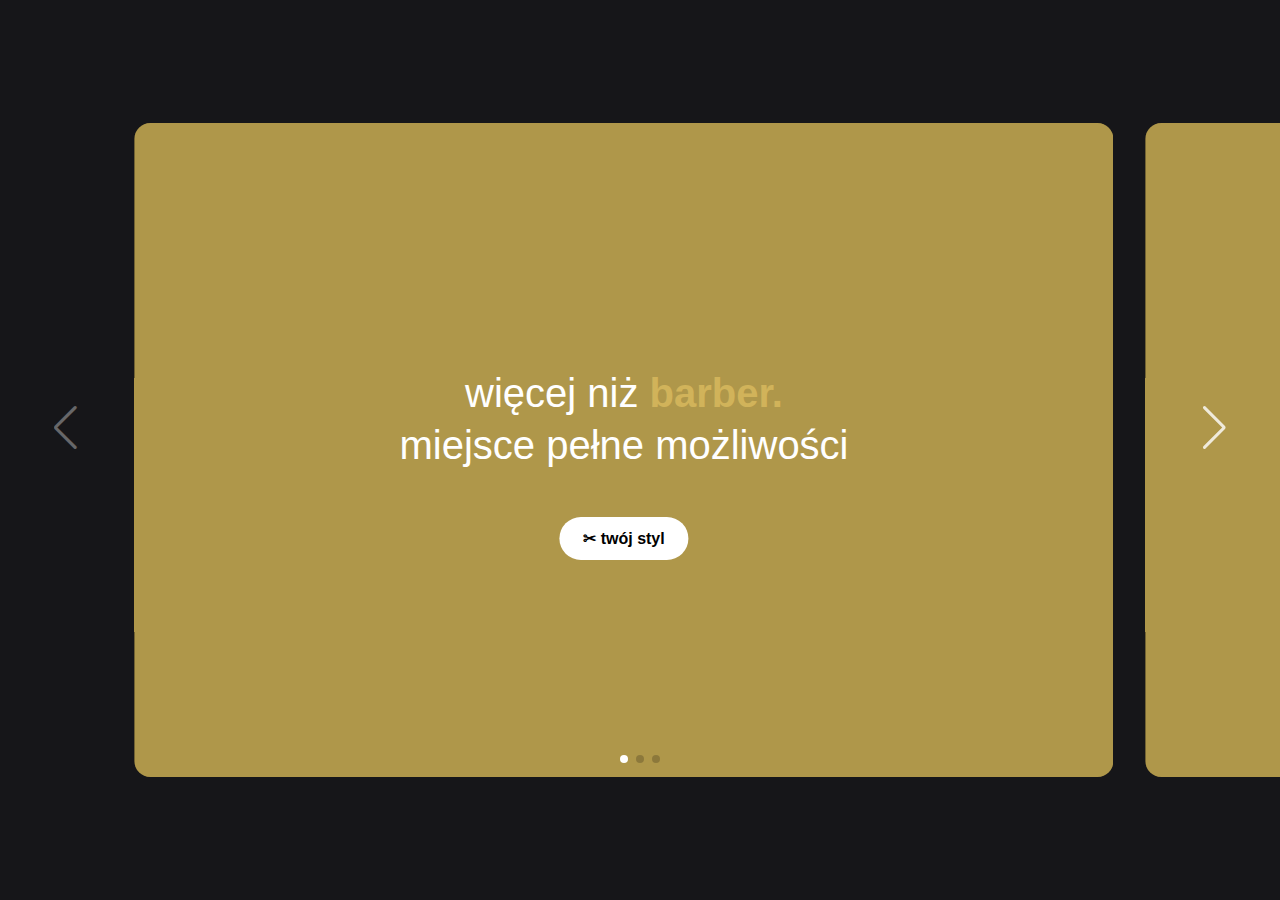
<file: components/karuzela/hero-carousel-swiper-v4/index.html>
<!DOCTYPE html>
<html lang="pl">
<head>
  <meta charset="UTF-8" />
  <meta name="viewport" content="width=device-width, initial-scale=1.0" />
  <title>Hero Carousel</title>
  <link rel="stylesheet" href="https://unpkg.com/swiper/swiper-bundle.min.css" />
  <link rel="stylesheet" href="style.css" />
</head>
<body>
  <div class="carousel-wrapper">
    <div class="swiper">
      <div class="swiper-wrapper">
        <div class="swiper-slide">
          <div class="overlay"></div>
          <div class="slide-content">
            <h1>więcej niż <strong>barber.</strong><br />miejsce pełne możliwości</h1>
            <button>✂ twój styl</button>
          </div>
        </div>
        <div class="swiper-slide">
          <div class="overlay"></div>
          <div class="slide-content">
            <h1>pełen <strong>profesjonalizm</strong><br />w każdej usłudze</h1>
            <button>✂ wybierz barbera</button>
          </div>
        </div>
        <div class="swiper-slide">
          <div class="overlay"></div>
          <div class="slide-content">
            <h1><strong>szkolenia</strong> online<br />porady i więcej</h1>
            <button>✂ sprawdź ofertę</button>
          </div>
        </div>
      </div>
      <div class="swiper-button-prev"></div>
      <div class="swiper-button-next"></div>
      <div class="swiper-pagination"></div>
    </div>
  </div>

  <script src="https://unpkg.com/swiper/swiper-bundle.min.js"></script>
  <script src="script.js"></script>
</body>
</html>
</file>
<file: components/karuzela/hero-carousel-swiper-v4/style.css>
body, html {
  margin: 0;
  padding: 0;
  font-family: Arial, sans-serif;
  background: #161619;
  color: white;
  height: 100vh;
  display: flex;
  justify-content: center;
  align-items: center;
}

.carousel-wrapper {
  width: 100%;
  max-width: 100%;
  padding: 0 32px;
  box-sizing: border-box;
}

.swiper {
  width: 100%;
  height: 654px;
  padding: 0 64px;
  overflow: visible;
  box-sizing: border-box;
}

.swiper-wrapper {
  display: flex;
}

.swiper-slide {
  height: 100%;
  width: 90%;
  max-width: 1500px;
  flex-shrink: 0;
  margin-right: 32px;
  background-size: cover;
  background-position: center;
  border-radius: 16px;
  position: relative;
  display: flex;
  align-items: center;
  justify-content: center;
  text-align: center;
  overflow: hidden;
  background-color: #8c7a3a;
}

.overlay {
  position: absolute;
  width: 100%;
  height: 100%;
  background: rgba(0, 0, 0, 0.4);
  top: 0;
  left: 0;
  z-index: 1;
  background-color: #d1b35a81;
}

.slide-content {
  z-index: 2;
  color: white;
  padding: 20px;
}

.slide-content h1 {
  font-size: 2.5rem;
  line-height: 1.3;
  font-weight: 300;
}

.slide-content strong {
  color: #d1b35a;
  font-weight: 700;
}

.slide-content button {
  margin-top: 20px;
  padding: 12px 24px;
  font-size: 1rem;
  border: none;
  border-radius: 24px;
  background: white;
  color: black;
  font-weight: bold;
  cursor: pointer;
}

.swiper-pagination {
  bottom: 10px !important;
  --swiper-pagination-color: #ffffff;
}

.swiper-button-prev,
.swiper-button-next {
  color: white;
  position: absolute;
  top: 50%;
  transform: translateY(-50%);
  z-index: 3;
  opacity: 0.8;
  transition: opacity 0.3s ease;
}

.swiper-button-prev {
  left: 20px;
}

.swiper-button-next {
  right: 20px;
}
</file>
